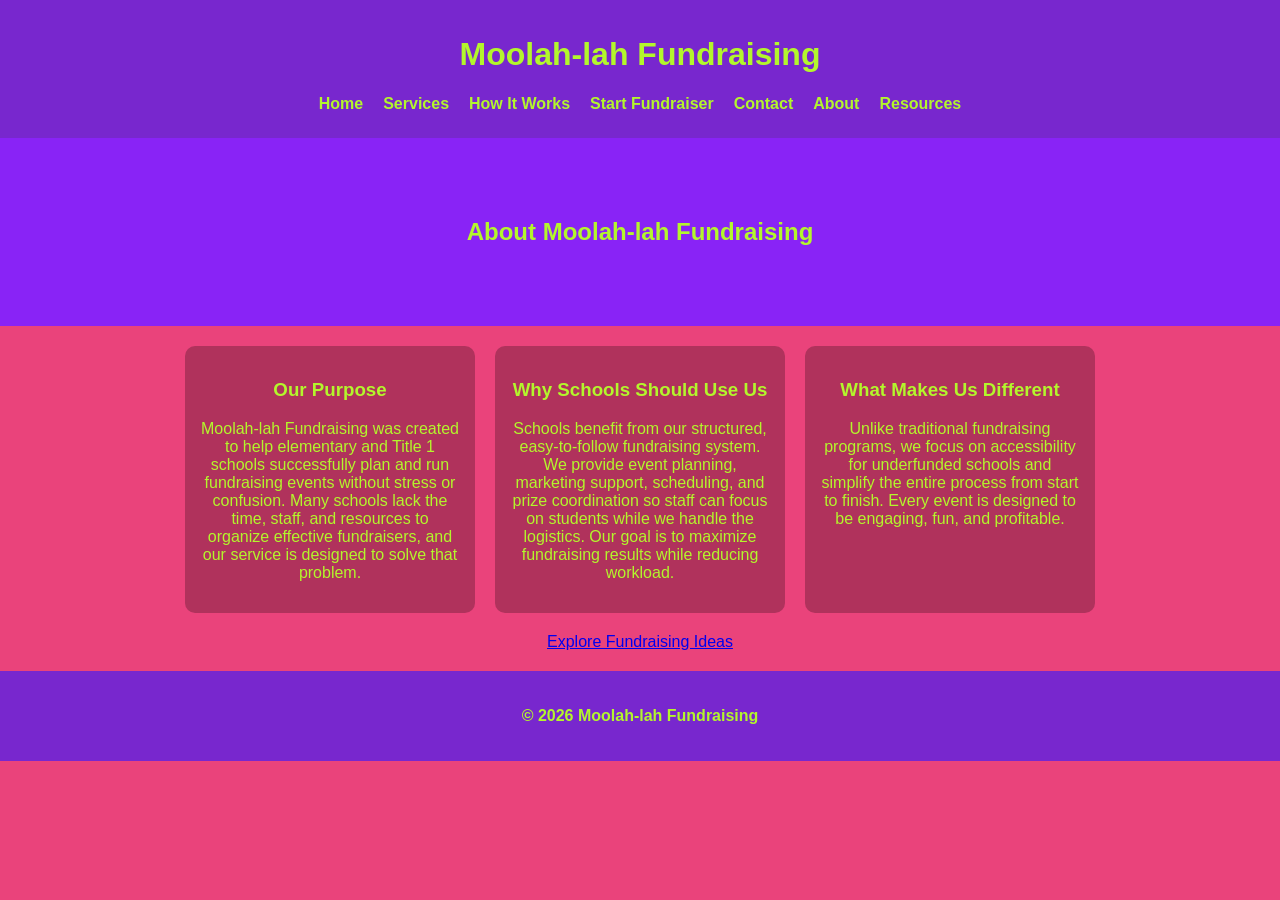
<file: about.html>
<!DOCTYPE html>
<html lang="en">
<head>
    <meta charset="UTF-8">
    <meta name="viewport" content="width=device-width, initial-scale=1.0">
    <title>About Us - Moolah-lah</title>
    <link rel="stylesheet" href="style.css">
</head>

<body>

<header>
    <h1><strong>Moolah-lah Fundraising</strong></h1>

    <nav>
        <ul>
            <li><a href="index.html"><strong>Home</strong></a></li>
            <li><a href="services.html"><strong>Services</strong></a></li>
            <li><a href="how-it-works.html"><strong>How It Works</strong></a></li>
            <li><a href="fundraiser.html"><strong>Start Fundraiser</strong></a></li>
            <li><a href="contact.html"><strong>Contact</strong></a></li>
            <li><a href="about.html"><strong>About</strong></a></li>
            <li><a href="faq.html"><strong>Resources</strong></a></li>
        </ul>
    </nav>
</header>

<main>

    <section class="hero">
        <h2><strong>About Moolah-lah Fundraising</strong></h2>
    </section>

    <div class="center-row">

        <div class="card">
            <h3><strong>Our Purpose</strong></h3>
            <p>
                Moolah-lah Fundraising was created to help elementary and Title 1 schools
                successfully plan and run fundraising events without stress or confusion.
                Many schools lack the time, staff, and resources to organize effective fundraisers,
                and our service is designed to solve that problem.
            </p>
        </div>

        <div class="card">
            <h3><strong>Why Schools Should Use Us</strong></h3>
            <p>
                Schools benefit from our structured, easy-to-follow fundraising system.
                We provide event planning, marketing support, scheduling, and prize coordination
                so staff can focus on students while we handle the logistics. Our goal is to
                maximize fundraising results while reducing workload.
            </p>
        </div>

        <div class="card">
            <h3><strong>What Makes Us Different</strong></h3>
            <p>
                Unlike traditional fundraising programs, we focus on accessibility for
                underfunded schools and simplify the entire process from start to finish.
                Every event is designed to be engaging, fun, and profitable.
            </p>
        </div>

    </div>

    <a href="https://www.google.com/search?q=school+fundraising+ideas" target="_blank">
    Explore Fundraising Ideas
    </a>

</main>

<footer>
    <p><strong>&copy; 2026 Moolah-lah Fundraising</strong></p>
</footer>

</body>
</html>
</file>
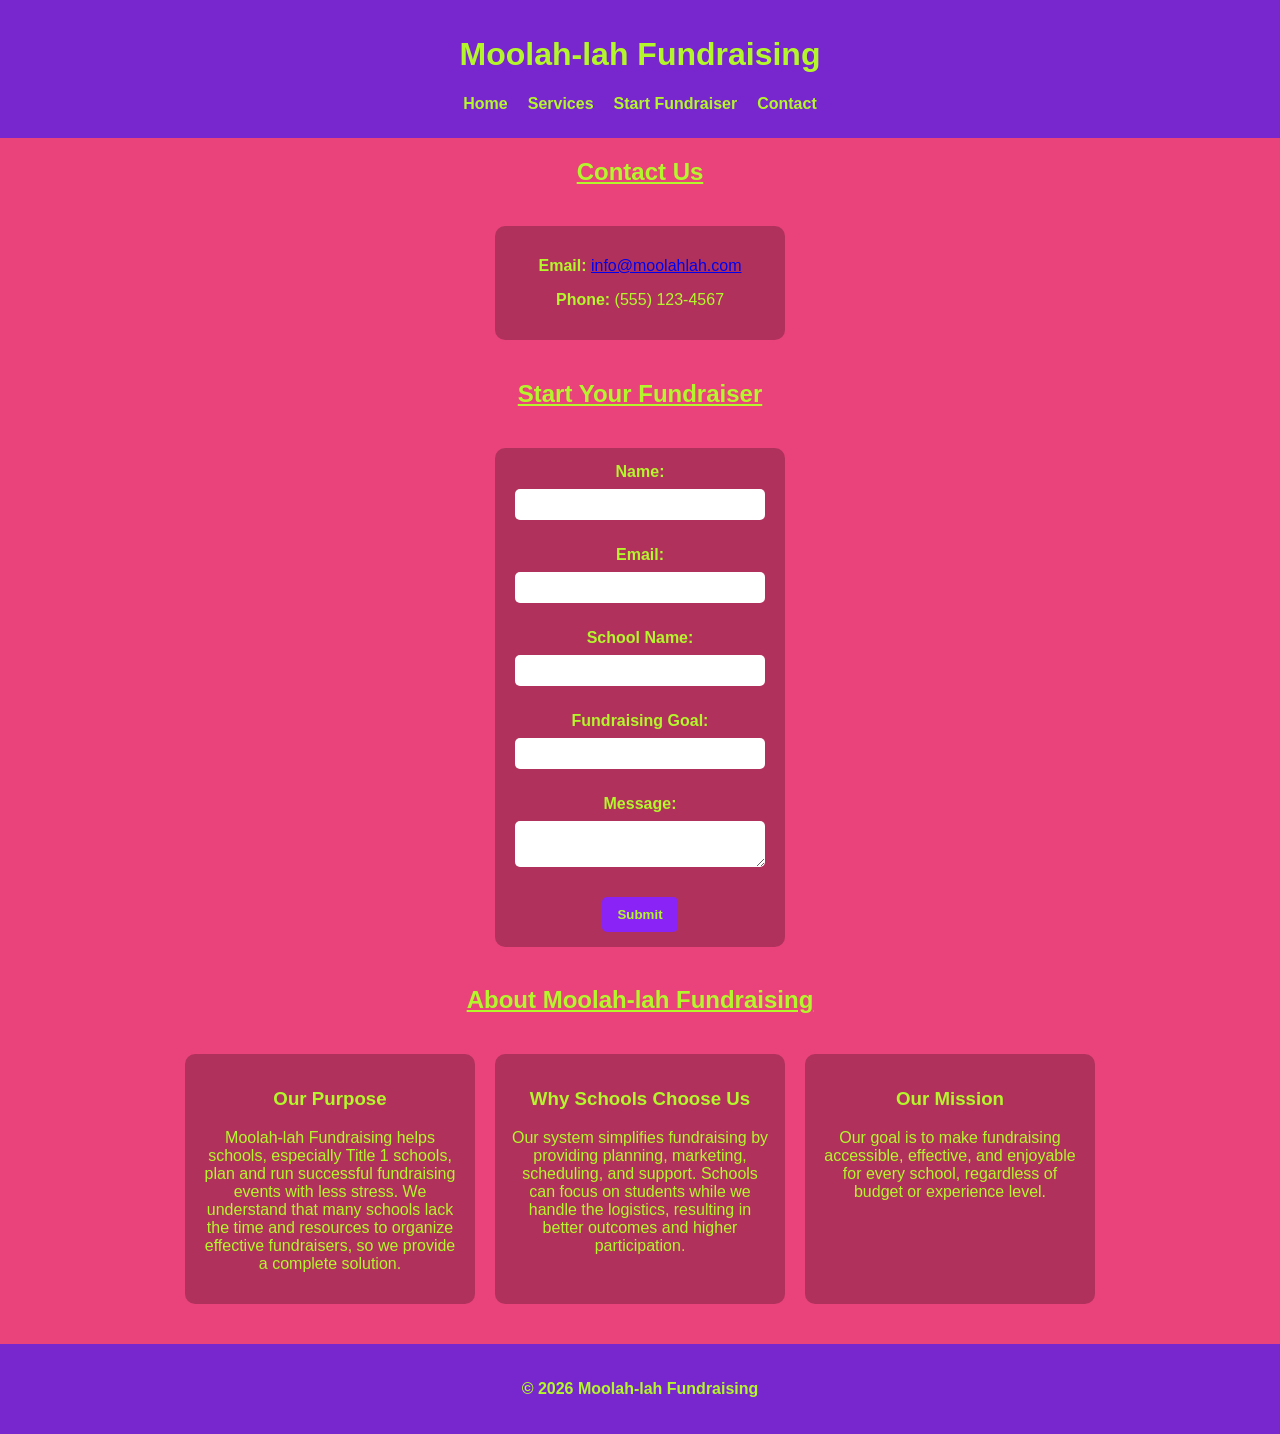
<file: contact.html>
<!DOCTYPE html>
<html lang="en">
<head>
    <meta charset="UTF-8">
    <meta name="viewport" content="width=device-width, initial-scale=1.0">
    <title>Contact | Moolah-lah Fundraising</title>

    <meta name="description" content="Contact Moolah-lah Fundraising to start your school fundraiser or learn more about our services.">
    <meta name="keywords" content="contact, fundraising, schools, support, start fundraiser">

    <link rel="stylesheet" href="style.css">
</head>

<body>

<header>
    <h1><strong>Moolah-lah Fundraising</strong></h1>

    <nav>
        <ul>
            <li><a href="index.html"><strong>Home</strong></a></li>
            <li><a href="services.html"><strong>Services</strong></a></li>
            <li><a href="fundraiser.html"><strong>Start Fundraiser</strong></a></li>
            <li><a href="contact.html"><strong>Contact</strong></a></li>
        </ul>
    </nav>
</header>

<main class="page">

<!-- CONTACT SECTION -->
<section>
    <h2><u><strong>Contact Us</strong></u></h2>

    <div class="center-row">
        <div class="card">

            <p><strong>Email:</strong> 
                <a href="mailto:info@moolahlah.com">info@moolahlah.com</a>
            </p>

            <p><strong>Phone:</strong> (555) 123-4567</p>

        </div>
    </div>
</section>

<!-- FORM SECTION -->
<section>
    <h2><u><strong>Start Your Fundraiser</strong></u></h2>

    <div class="center-row">
        <div class="card">

            <form action="#">
                <label><strong>Name:</strong></label><br>
                <input type="text" name="name" required><br><br>

                <label><strong>Email:</strong></label><br>
                <input type="email" name="email" required><br><br>

                <label><strong>School Name:</strong></label><br>
                <input type="text" name="school" required><br><br>

                <label><strong>Fundraising Goal:</strong></label><br>
                <input type="number" name="goal"><br><br>

                <label><strong>Message:</strong></label><br>
                <textarea name="message"></textarea><br><br>

                <button type="submit">Submit</button>
            </form>

        </div>
    </div>
</section>

<!-- ABOUT SECTION -->
<section>
    <h2><u><strong>About Moolah-lah Fundraising</strong></u></h2>

    <div class="center-row">

        <div class="card">
            <h3><strong>Our Purpose</strong></h3>
            <p>
                Moolah-lah Fundraising helps schools, especially Title 1 schools,
                plan and run successful fundraising events with less stress.
                We understand that many schools lack the time and resources
                to organize effective fundraisers, so we provide a complete solution.
            </p>
        </div>

        <div class="card">
            <h3><strong>Why Schools Choose Us</strong></h3>
            <p>
                Our system simplifies fundraising by providing planning, marketing,
                scheduling, and support. Schools can focus on students while we handle
                the logistics, resulting in better outcomes and higher participation.
            </p>
        </div>

        <div class="card">
            <h3><strong>Our Mission</strong></h3>
            <p>
                Our goal is to make fundraising accessible, effective, and enjoyable
                for every school, regardless of budget or experience level.
            </p>
        </div>

    </div>
</section>

</main>

<footer>
    <p><strong>&copy; 2026 Moolah-lah Fundraising</strong></p>
</footer>

</body>
</html>
</file>
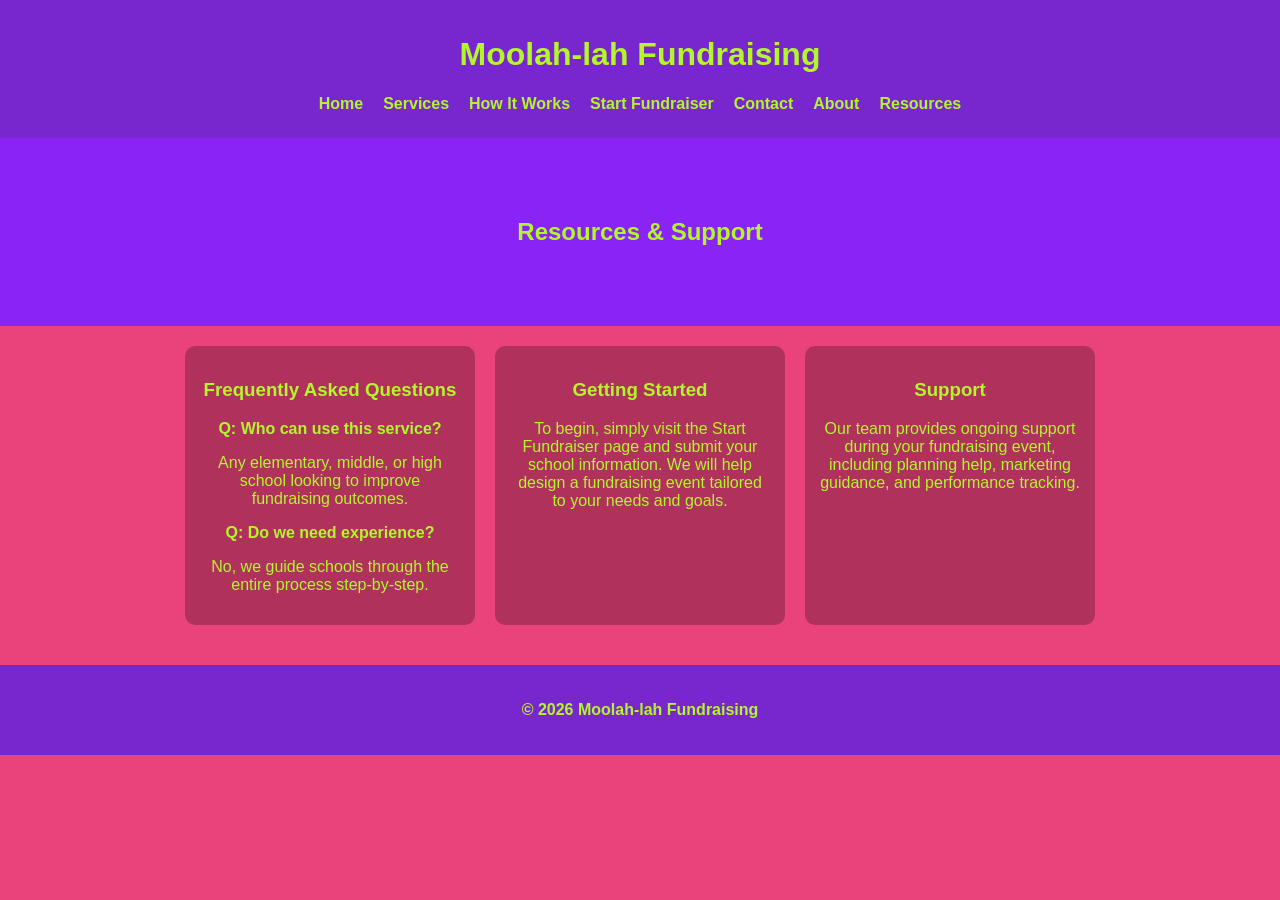
<file: faq.html>
<!DOCTYPE html>
<html lang="en">
<head>
    <meta charset="UTF-8">
    <meta name="viewport" content="width=device-width, initial-scale=1.0">
    <title>Resources - Moolah-lah</title>
    <link rel="stylesheet" href="style.css">
</head>

<body>

<header>
    <h1><strong>Moolah-lah Fundraising</strong></h1>

    <nav>
        <ul>
            <li><a href="index.html"><strong>Home</strong></a></li>
            <li><a href="services.html"><strong>Services</strong></a></li>
            <li><a href="how-it-works.html"><strong>How It Works</strong></a></li>
            <li><a href="fundraiser.html"><strong>Start Fundraiser</strong></a></li>
            <li><a href="contact.html"><strong>Contact</strong></a></li>
            <li><a href="about.html"><strong>About</strong></a></li>
            <li><a href="faq.html"><strong>Resources</strong></a></li>
        </ul>
    </nav>
</header>

<main>

    <section class="hero">
        <h2><strong>Resources & Support</strong></h2>
    </section>

    <div class="center-row">

        <div class="card">
            <h3><strong>Frequently Asked Questions</strong></h3>
            <p><strong>Q: Who can use this service?</strong></p>
            <p>Any elementary, middle, or high school looking to improve fundraising outcomes.</p>

            <p><strong>Q: Do we need experience?</strong></p>
            <p>No, we guide schools through the entire process step-by-step.</p>
        </div>

        <div class="card">
            <h3><strong>Getting Started</strong></h3>
            <p>
                To begin, simply visit the Start Fundraiser page and submit your school information.
                We will help design a fundraising event tailored to your needs and goals.
            </p>
        </div>

        <div class="card">
            <h3><strong>Support</strong></h3>
            <p>
                Our team provides ongoing support during your fundraising event,
                including planning help, marketing guidance, and performance tracking.
            </p>
        </div>

    </div>

</main>

<footer>
    <p><strong>&copy; 2026 Moolah-lah Fundraising</strong></p>
</footer>

</body>
</html>
</file>
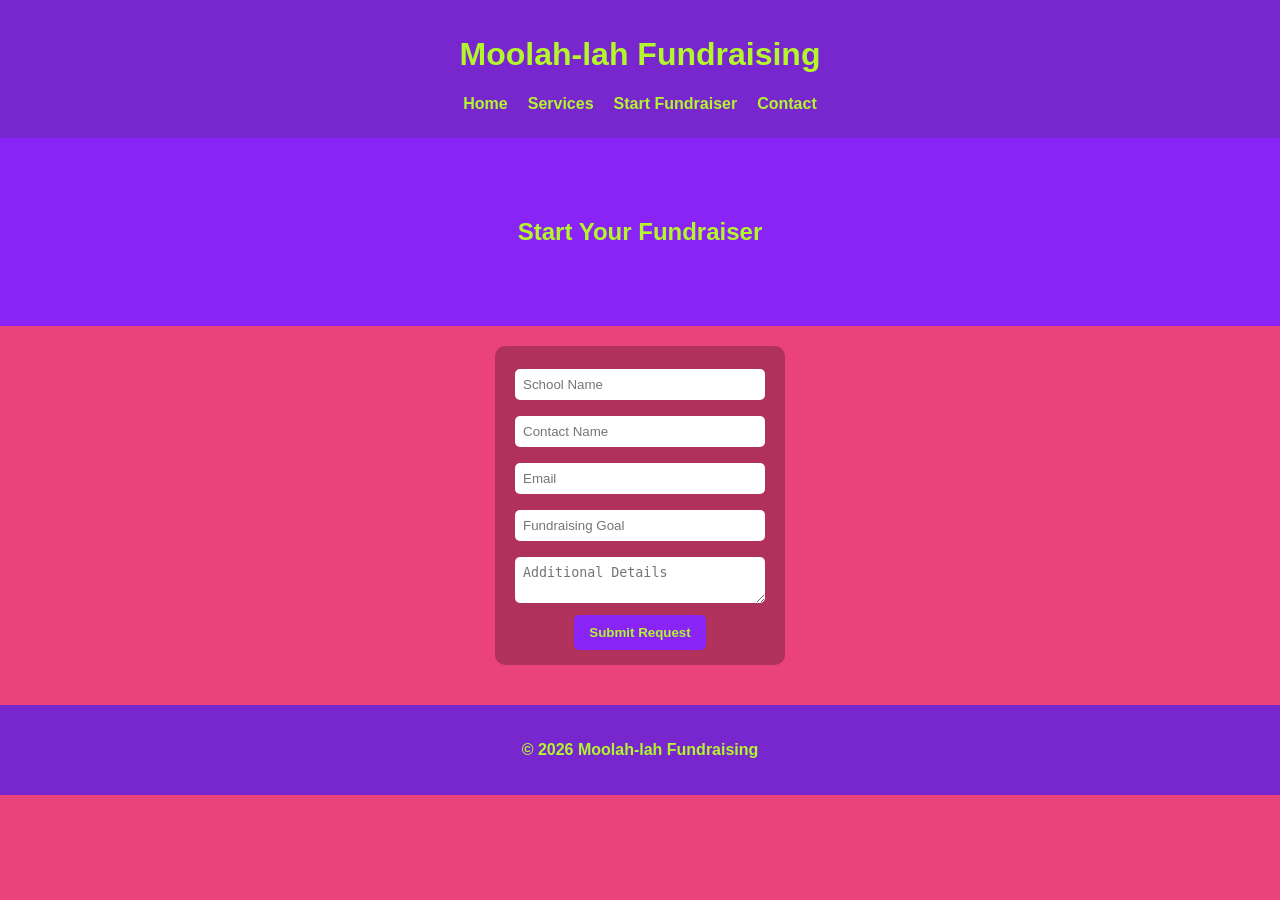
<file: fundraiser.html>
<!DOCTYPE html>
<html lang="en">
<head>
    <meta charset="UTF-8">
    <meta name="viewport" content="width=device-width, initial-scale=1.0">
    <title>Start Fundraiser</title>
    <link rel="stylesheet" href="style.css">
</head>

<body>

<header>
    <h1><strong>Moolah-lah Fundraising</strong></h1>

    <nav>
        <ul>
            <li><a href="index.html"><strong>Home</strong></a></li>
            <li><a href="services.html"><strong>Services</strong></a></li>
            <li><a href="fundraiser.html"><strong>Start Fundraiser</strong></a></li>
            <li><a href="contact.html"><strong>Contact</strong></a></li>
        </ul>
    </nav>
</header>

<main>

    <section class="hero">
        <h2><strong>Start Your Fundraiser</strong></h2>
    </section>

    <div class="center-row">
        <form class="card">

            <input type="text" placeholder="School Name">
            <input type="text" placeholder="Contact Name">
            <input type="email" placeholder="Email">
            <input type="number" placeholder="Fundraising Goal">

            <textarea placeholder="Additional Details"></textarea>

            <button type="submit"><strong>Submit Request</strong></button>

        </form>
    </div>

</main>

<footer>
    <p><strong>&copy; 2026 Moolah-lah Fundraising</strong></p>
</footer>

</body>
</html>
</file>
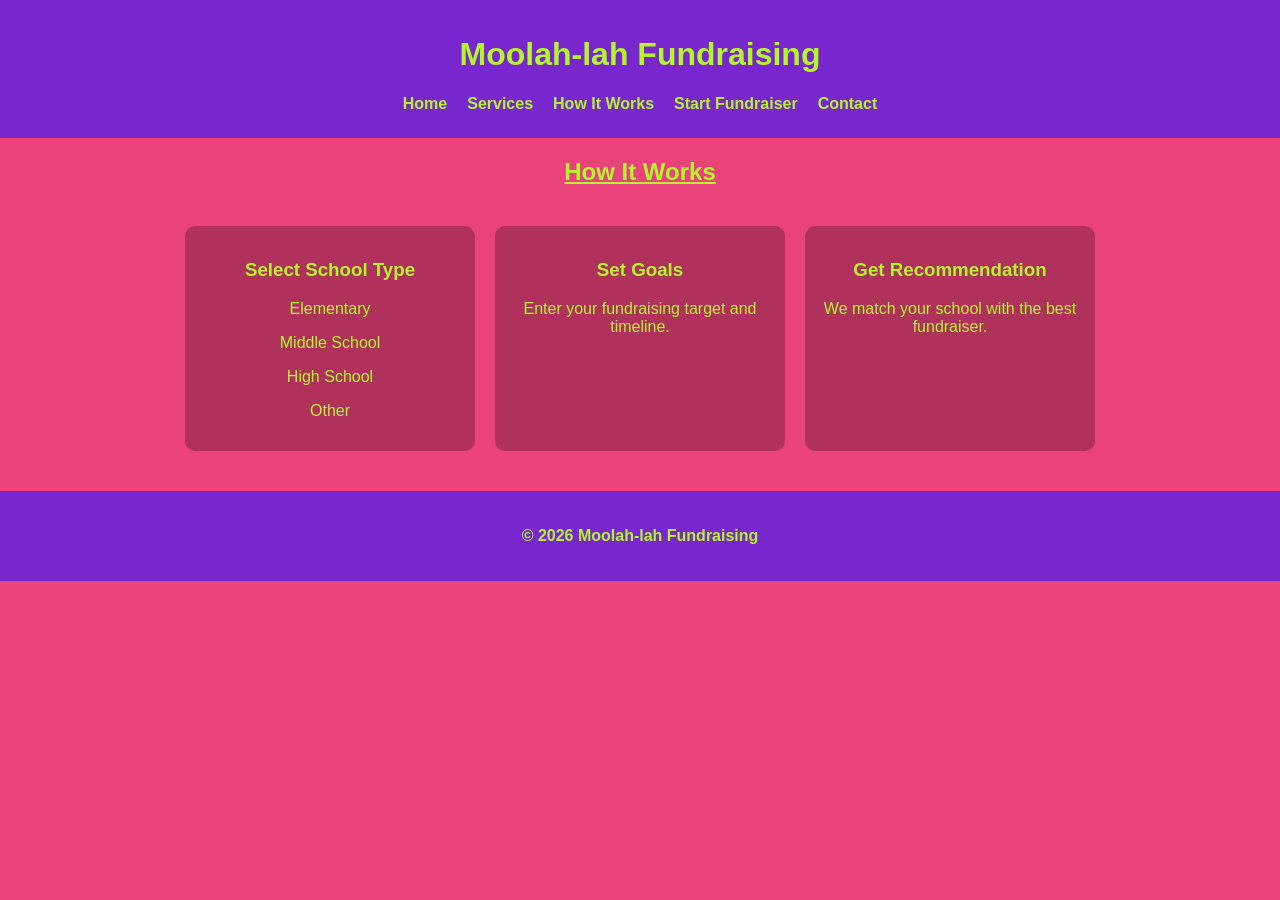
<file: how-it-works.html>
<!DOCTYPE html>
<html lang="en">
<head>
    <meta charset="UTF-8">
    <title>How It Works</title>
    <link rel="stylesheet" href="style.css">
</head>

<body>

<header>
    <h1><strong>Moolah-lah Fundraising</strong></h1>

    <nav>
        <ul>
            <li><a href="index.html"><strong>Home</strong></a></li>
            <li><a href="services.html"><strong>Services</strong></a></li>
            <li><a href="how-it-works.html"><strong>How It Works</strong></a></li>
            <li><a href="fundraiser.html"><strong>Start Fundraiser</strong></a></li>
            <li><a href="contact.html"><strong>Contact</strong></a></li>
        </ul>
    </nav>
</header>

<main class="page">

    <h2><u><strong>How It Works</strong></u></h2>

    <div class="center-row">

        <div class="card">
            <h3><strong>Select School Type</strong></h3>
            <p>Elementary</p>
            <p>Middle School</p>
            <p>High School</p>
            <p>Other</p>
        </div>

        <div class="card">
            <h3><strong>Set Goals</strong></h3>
            <p>Enter your fundraising target and timeline.</p>
        </div>

        <div class="card">
            <h3><strong>Get Recommendation</strong></h3>
            <p>We match your school with the best fundraiser.</p>
        </div>

    </div>

</main>

<footer>
    <p><strong>&copy; 2026 Moolah-lah Fundraising</strong></p>
</footer>

</body>
</html>
</file>
<file: style.css>
body {
    margin: 0;
    font-family: Arial, sans-serif;
    background-color: #ea437b;
    color: #b3f62c;
    text-align: center;
}

/* =========================
   HEADER + NAV
========================= */
header {
    background-color: #7827ce;
    padding: 15px;
}

nav ul {
    list-style: none;
    display: flex;
    justify-content: center;
    gap: 20px;
    padding: 0;
    margin: 10px 0;
    flex-wrap: wrap;
}

nav a {
    color: #b3f62c;
    text-decoration: none;
    font-weight: bold;
}

/* =========================
   BUTTONS
========================= */
button {
    background-color: #8923f6;
    color: #b3f62c;
    border: none;
    padding: 10px 15px;
    font-weight: bold;
    cursor: pointer;
    border-radius: 5px;
}

/* =========================
   SECTIONS
========================= */
.hero {
    background-color: #8923f6;
    padding: 60px 20px;
}

/* =========================
   FLEX CENTER ROW SYSTEM
========================= */
.center-row {
    display: flex;
    justify-content: center;
    gap: 20px;
    flex-wrap: wrap;
    padding: 20px;
}

/* =========================
   CARDS
========================= */
.card {
    background-color: rgba(0,0,0,0.25);
    padding: 15px;
    width: 260px;
    border-radius: 10px;
}

.card img {
    width: 100%;
    height: 160px;
    object-fit: cover;
    border-radius: 5px;
}

/* =========================
   DASHBOARD PROGRESS BAR
========================= */
.progress-bar {
    width: 100%;
    height: 20px;
    background: white;
    border-radius: 10px;
    margin-top: 10px;
    overflow: hidden;
}

.progress-fill {
    width: 60%;
    height: 100%;
    background: #b3f62c;
}

/* =========================
   FORMS
========================= */
input, textarea, select {
    width: 90%;
    padding: 8px;
    margin: 8px 0;
    border-radius: 5px;
    border: none;
}

/* =========================
   FOOTER
========================= */
footer {
    background-color: #7827ce;
    padding: 20px;
    margin-top: 20px;
}

/* =========================
   RESPONSIVE DESIGN
========================= */

/* TABLET */
@media (max-width: 900px) {
    .card {
        width: 45%;
    }
}

/* MOBILE */
@media (max-width: 600px) {

    nav ul {
        flex-direction: column;
        gap: 10px;
    }

    .center-row {
        flex-direction: column;
        align-items: center;
    }

    .card {
        width: 90%;
    }

    .hero {
        padding: 40px 10px;
    }
}

/* POPUP */
.popup {
    display: none;
    position: fixed;
    top: 0;
    left: 0;
    width: 100%;
    height: 100%;

    background: rgba(0,0,0,0.7);

    justify-content: center;
    align-items: center;
}

.popup-content {
    background: #7827ce;
    padding: 20px;
    border-radius: 10px;
    width: 300px;
    color: #b3f62c;
}

.close-btn {
    float: right;
    cursor: pointer;
    font-size: 20px;
}

.card {
    cursor: pointer;
}

.card:hover {
    transform: scale(1.05);
    transition: 0.2s;
    background-color: rgba(0,0,0,0.4);
}

.video-row {
    display: flex;
    justify-content: center;
    gap: 20px;
    flex-wrap: wrap;
}

.funding-table {
    margin: 20px auto;
    border-collapse: collapse;
    width: 80%;
}

.funding-table th,
.funding-table td {
    border: 1px solid #fff;
    padding: 10px;
    text-align: center;
}

.funding-table th {
    background-color: #7827ce;
    color: #b3f62c;
}
</file>
